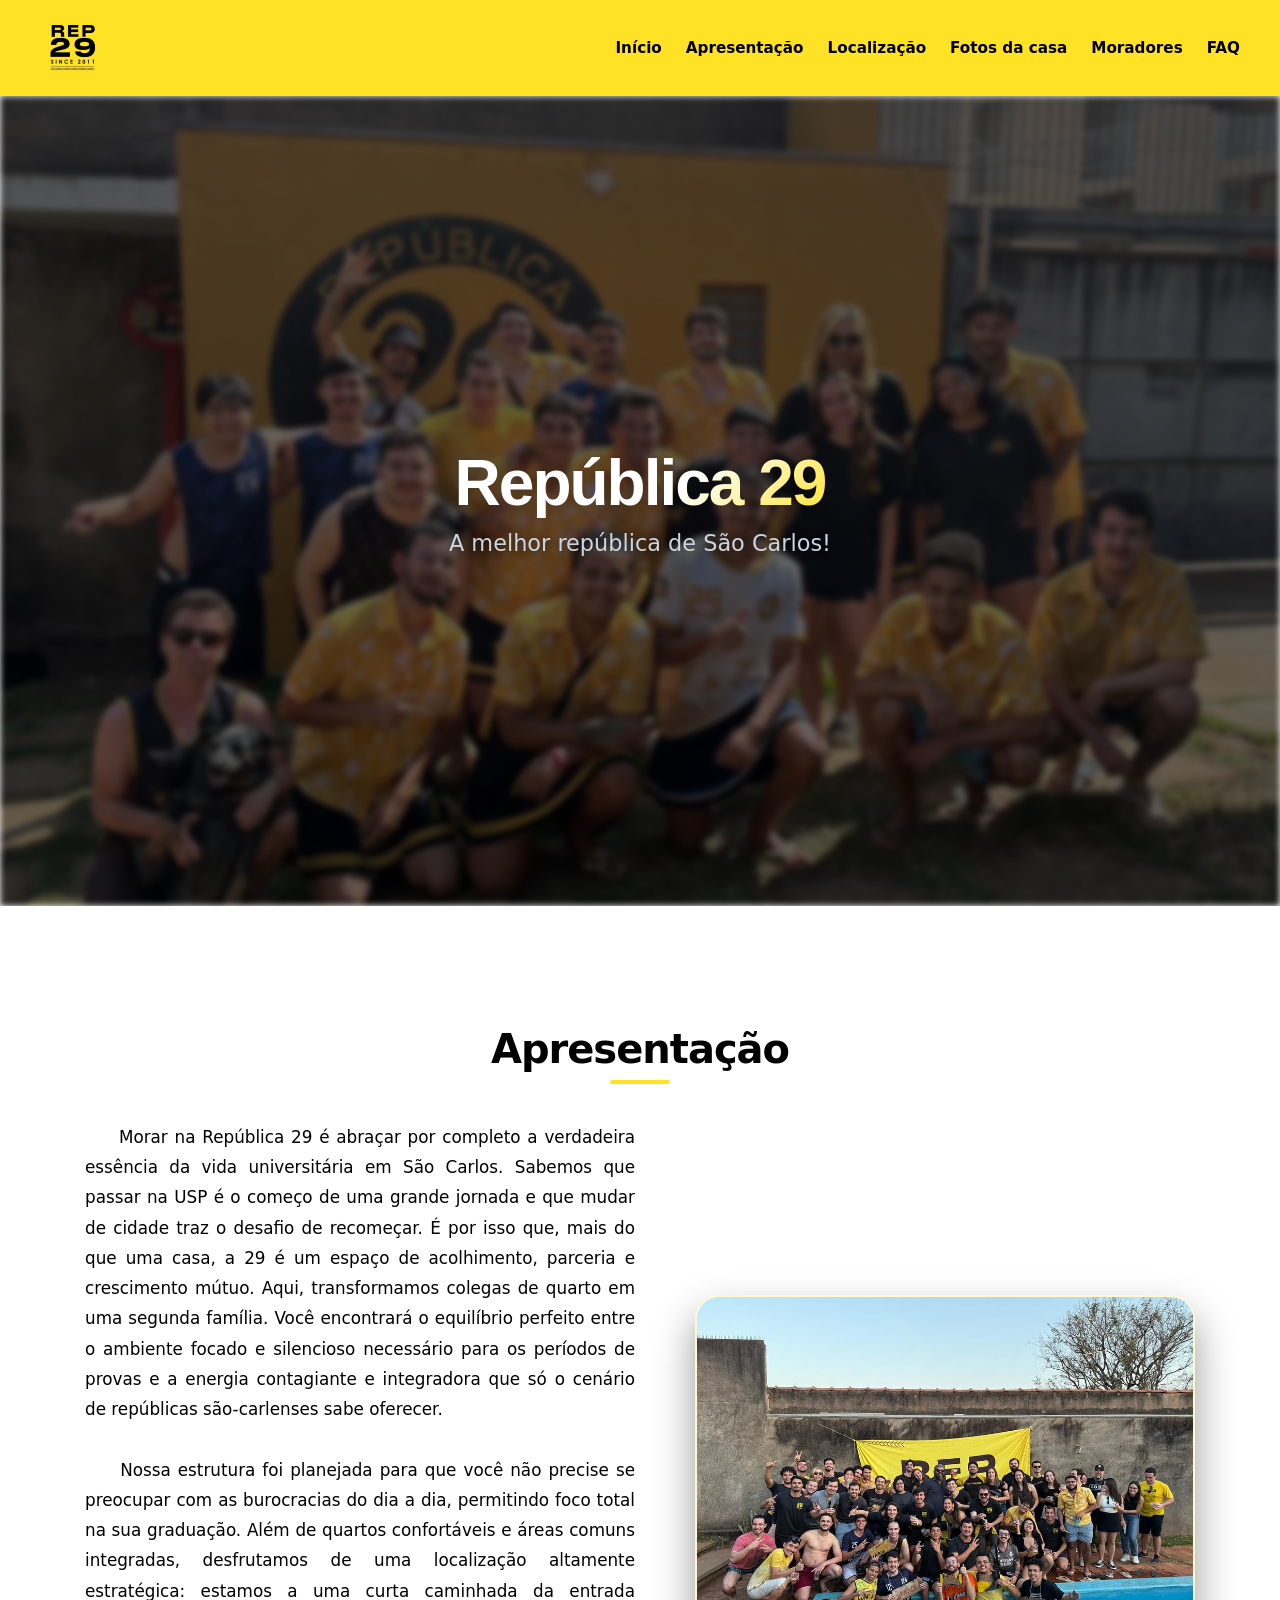
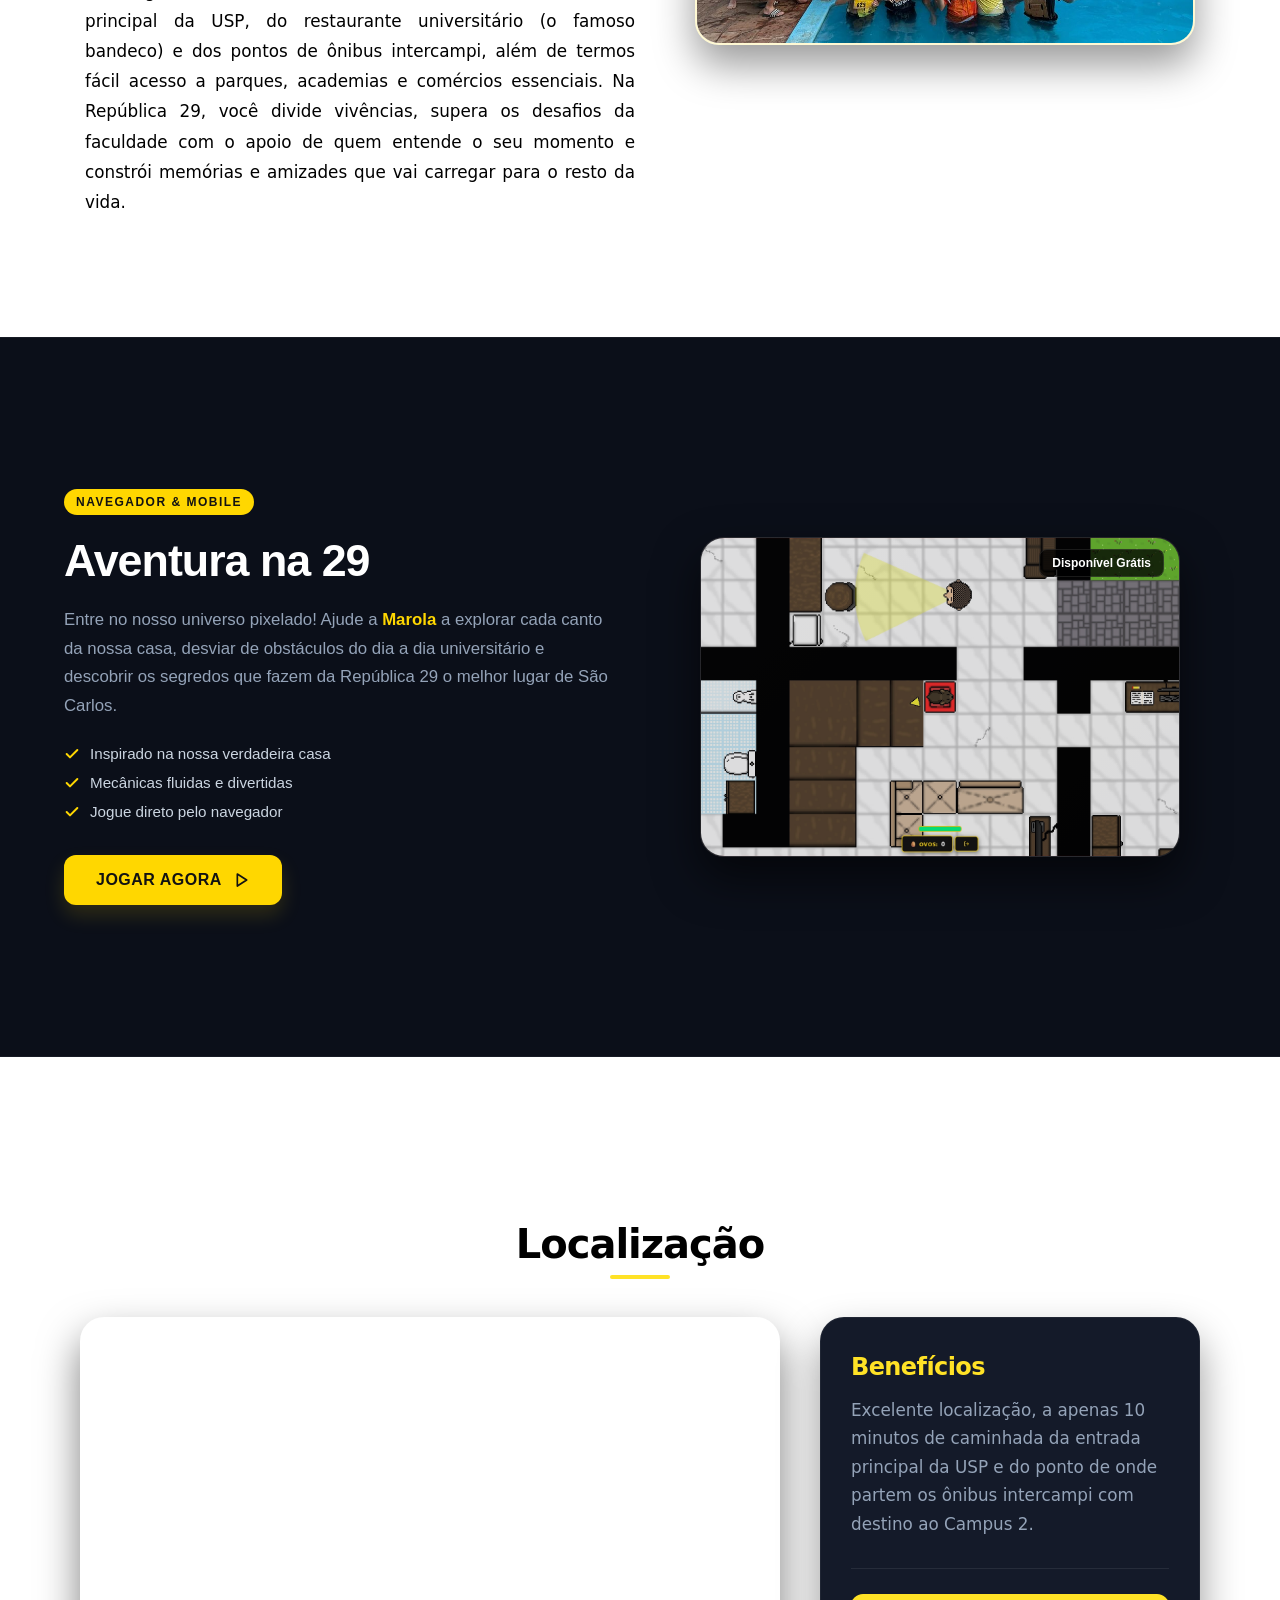
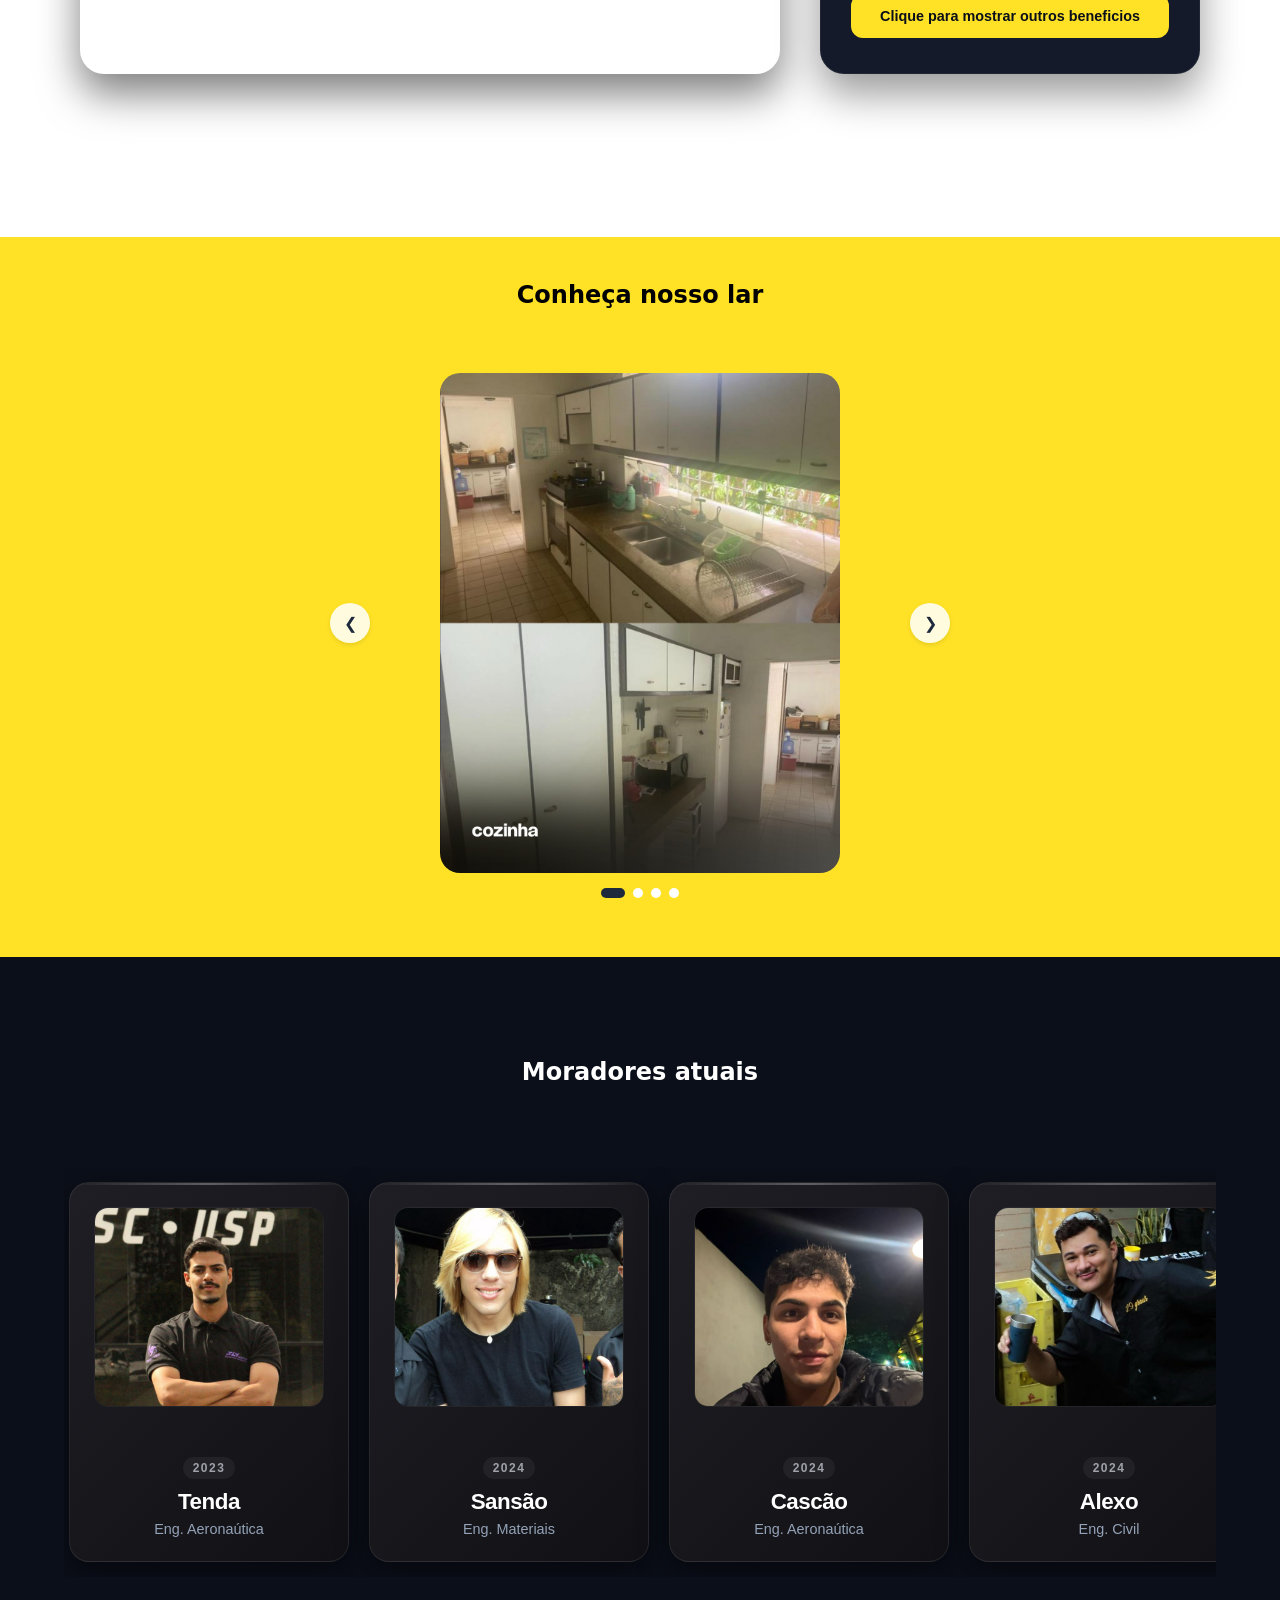
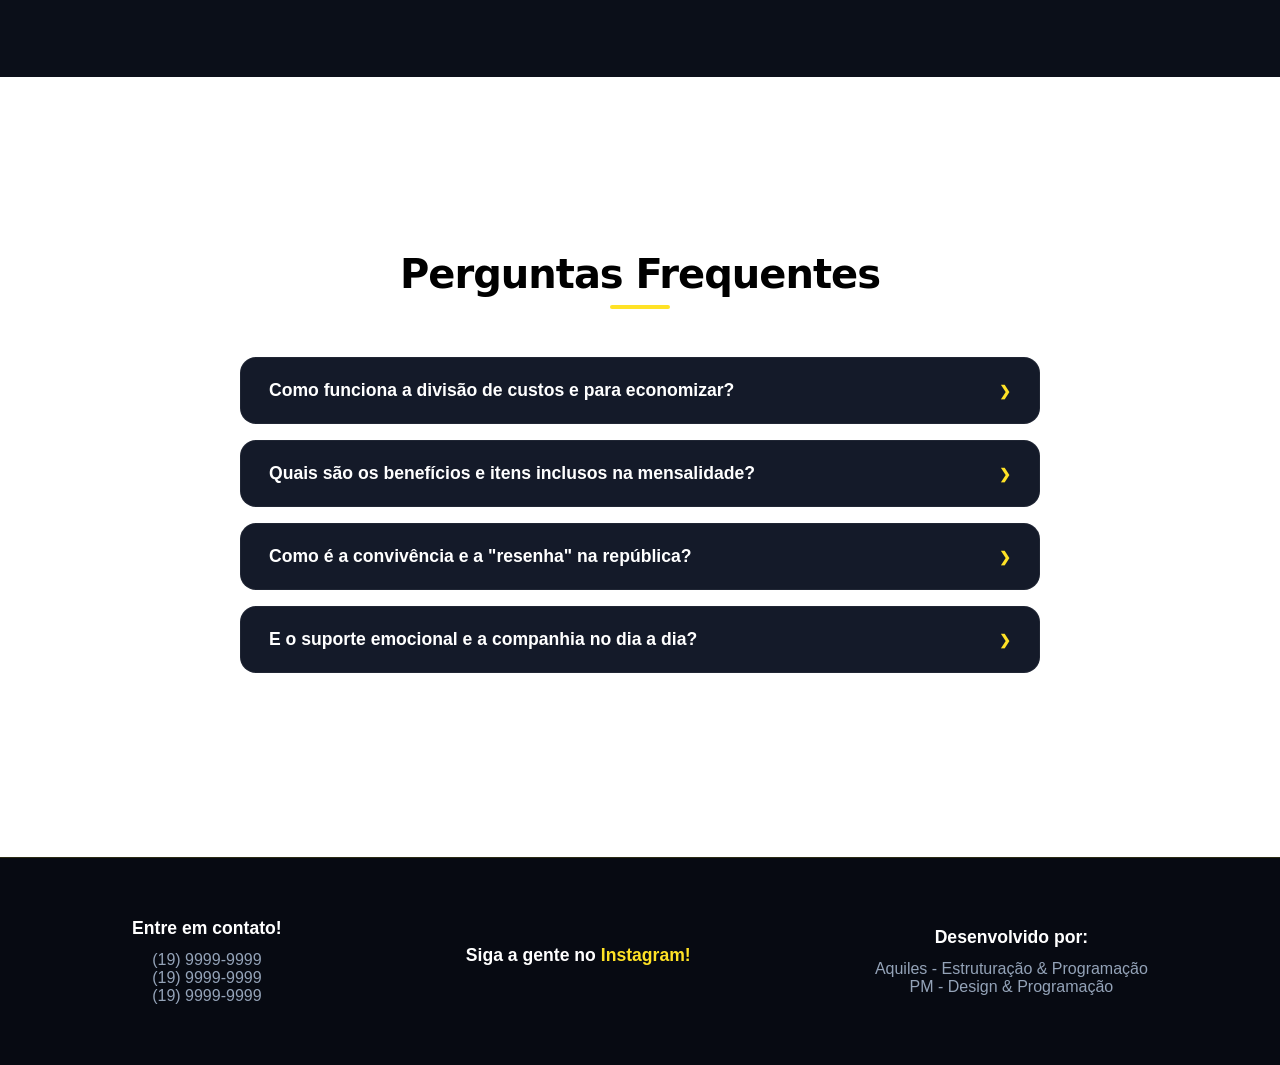
<file: index.html>
<!doctype html>
<html>
  <head>
    <meta charset="UTF-8" />
    <meta name="viewport" content="width=device-width, initial-scale=1.0" />
    <meta http-equiv="X-UA-Compatible" content="IE=edge" />

    <title>República 29 | A Melhor República Universitária de São Carlos (USP)</title>

    <meta name="description" content="Conheça a República 29 em São Carlos. Localizada a 10 min da USP, com estrutura completa, excelente convivência, economia nos custos e ambiente ideal para os estudos." />
    <meta name="keywords" content="República 29, República São Carlos, Moradia USP São Carlos, República Universitária, Acomodação Estudantil USP, República Masculina São Carlos" />
    <meta name="author" content="Aquiles & PM" />
    <meta name="robots" content="index, follow" />

    <link rel="canonical" href="https://hassanpls.github.io/Rep29/" />

    <meta property="og:type" content="website" />
    <meta property="og:url" content="https://hassanpls.github.io/Rep29/" />
    <meta property="og:title" content="República 29 | A Melhor República de São Carlos" />
    <meta property="og:description" content="Acolhimento, parceria e o equilíbrio perfeito entre estudos e vivência universitária ao lado da USP São Carlos." />
    <meta property="og:image" content="https://hassanpls.github.io/Rep29/src/img/replogo.png" />
    <meta property="og:image:width" content="260" />
    <meta property="og:image:height" content="260" />
    <meta property="og:locale" content="pt_BR" />

    <meta name="twitter:card" content="summary_large_image" />
    <meta name="twitter:url" content="https://hassanpls.github.io/Rep29/" />
    <meta name="twitter:title" content="República 29 | A Melhor República de São Carlos" />
    <meta name="twitter:description" content="Sua nova casa em São Carlos a poucos minutos da USP. Conheça a República 29!" />
    <meta name="twitter:image" content="https://hassanpls.github.io/Rep29/src/img/replogo.png" />

    <link rel="icon" type="image/png" sizes="32x32" href="./src/img/replogo.png" />
    <link rel="icon" type="image/png" sizes="16x16" href="./src/img/replogo.png" />
    <link rel="apple-touch-icon" href="./src/img/replogo.png" />
    <meta name="theme-color" content="#18132b" />

    <link rel="preconnect" href="https://fonts.googleapis.com" />
    <link rel="preconnect" href="https://fonts.gstatic.com" crossorigin />

    <link rel="stylesheet" href="./src/css/header.css" />
    <link rel="stylesheet" href="./src/css/inicio.css" />
    <link rel="stylesheet" href="./src/css/apresentacao.css" />
    <link rel="stylesheet" href="./src/css/localizacao.css" />
    <link rel="stylesheet" href="./src/css/lar.css" />
    <link rel="stylesheet" href="./src/css/moradores.css" />
    <link rel="stylesheet" href="./src/css/FAQ.css" />
    <link rel="stylesheet" href="./src/css/footer.css" />
    <link rel="stylesheet" href="./src/css/projeto.css" />
    <link rel="stylesheet" href="./src/css/game.css" />

    <script type="application/ld+json">
    {
      "@context": "https://schema.org",
      "@type": "Residence",
      "name": "República 29",
      "description": "República universitária em São Carlos, próxima à USP, com infraestrutura completa para estudantes.",
      "url": "https://hassanpls.github.io/Rep29/",
      "logo": "https://hassanpls.github.io/Rep29/src/img/replogo.png",
      "image": "https://hassanpls.github.io/Rep29/src/img/banner.jpg",
      "address": {
        "@type": "PostalAddress",
        "addressLocality": "São Carlos",
        "addressRegion": "SP",
        "addressCountry": "BR"
      },
      "sameAs": [
        "https://www.instagram.com/republica29/"
      ]
    }
    </script>
  </head>
  <body>
    <header id="header_banner">
      <img src="./src/img/replogo.png" alt="logo" />

      <button class="menu-toggle" id="menu_toggle" aria-label="Abrir menu">
        <span></span>
        <span></span>
        <span></span>
      </button>

      <div class="links" id="nav_links">
        <a class="link" href="#inicio">Início</a>
        <a class="link" href="#apresentacao">Apresentação</a>
        <a class="link" href="#localizacao">Localização</a>
        <a class="link" href="#lar">Fotos da casa</a>
        <a class="link" href="#moradores">Moradores</a>
        <a class="link" href="#faq">FAQ</a>
      </div>
    </header>
    <main>
      <section id="inicio">
        <img src="./src/img/banner.jpg" alt="banner" />
        <div class="text">
          <h1>República 29</h1>
          <p>A melhor república de São Carlos!</p>
        </div>
      </section>
      <section id="apresentacao">
        <h2>Apresentação</h2>
        <div class="info">
          <p>
            &nbsp;&nbsp;&nbsp;&nbsp;&nbsp;Morar na República 29 é abraçar por
            completo a verdadeira essência da vida universitária em São Carlos.
            Sabemos que passar na USP é o começo de uma grande jornada e que
            mudar de cidade traz o desafio de recomeçar. É por isso que, mais do
            que uma casa, a 29 é um espaço de acolhimento, parceria e
            crescimento mútuo. Aqui, transformamos colegas de quarto em uma
            segunda família. Você encontrará o equilíbrio perfeito entre o
            ambiente focado e silencioso necessário para os períodos de provas e
            a energia contagiante e integradora que só o cenário de repúblicas
            são-carlenses sabe oferecer. <br /><br />

            &nbsp;&nbsp;&nbsp;&nbsp;&nbsp;Nossa estrutura foi planejada para que
            você não precise se preocupar com as burocracias do dia a dia,
            permitindo foco total na sua graduação. Além de quartos confortáveis
            e áreas comuns integradas, desfrutamos de uma localização altamente
            estratégica: estamos a uma curta caminhada da entrada principal da
            USP, do restaurante universitário (o famoso bandeco) e dos pontos de
            ônibus intercampi, além de termos fácil acesso a parques, academias
            e comércios essenciais. Na República 29, você divide vivências,
            supera os desafios da faculdade com o apoio de quem entende o seu
            momento e constrói memórias e amizades que vai carregar para o resto
            da vida.
          </p>
          <img src="./src/img/apresentacao.jpg" alt="República 29" />
        </div>
      </section>
      <section id="projeto-jogo">
        <div class="jogo-container">
          <div class="jogo-info">
            <span class="jogo-badge">Navegador & Mobile</span>
            <h2 class="jogo-titulo">Aventura na 29</h2>
            <p class="jogo-descricao">
              Entre no nosso universo pixelado! Ajude a
              <strong>Marola</strong> a explorar cada canto da nossa casa,
              desviar de obstáculos do dia a dia universitário e descobrir os
              segredos que fazem da República 29 o melhor lugar de São Carlos.
            </p>

            <ul class="jogo-features">
              <li>
                <svg
                  viewBox="0 0 24 24"
                  fill="none"
                  stroke="currentColor"
                  stroke-width="3"
                  stroke-linecap="round"
                  stroke-linejoin="round"
                >
                  <polyline points="20 6 9 17 4 12"></polyline>
                </svg>
                Inspirado na nossa verdadeira casa
              </li>
              <li>
                <svg
                  viewBox="0 0 24 24"
                  fill="none"
                  stroke="currentColor"
                  stroke-width="3"
                  stroke-linecap="round"
                  stroke-linejoin="round"
                >
                  <polyline points="20 6 9 17 4 12"></polyline>
                </svg>
                Mecânicas fluidas e divertidas
              </li>
              <li>
                <svg
                  viewBox="0 0 24 24"
                  fill="none"
                  stroke="currentColor"
                  stroke-width="3"
                  stroke-linecap="round"
                  stroke-linejoin="round"
                >
                  <polyline points="20 6 9 17 4 12"></polyline>
                </svg>
                Jogue direto pelo navegador
              </li>
            </ul>

            <a href="./game/index.html" class="btn-jogar">
              <span>Jogar Agora</span>
              <svg
                viewBox="0 0 24 24"
                fill="none"
                stroke="currentColor"
                stroke-width="2.5"
                stroke-linecap="round"
                stroke-linejoin="round"
              >
                <polygon points="5 3 19 12 5 21 5 3"></polygon>
              </svg>
            </a>
          </div>

          <div class="jogo-preview">
            <div class="preview-card">
              <img
                src="./src/img/game-preview.png"
                alt="Aventura na 29 Preview"
                class="preview-media"
              />
              <div class="preview-overlay">
                <span class="preview-tag">Disponível Grátis</span>
              </div>
            </div>
          </div>
        </div>
      </section>
      <section id="localizacao">
        <h2>Localização</h2>
        <div class="info">
          <div class="map">
            <iframe
              src="https://www.google.com/maps/embed?pb=!1m26!1m12!1m3!1d3699.3417152044435!2d-47.89917697301227!3d-21.99821406522072!2m3!1f0!2f0!3f0!3m2!1i1024!2i768!4f13.1!4m11!3e2!4m5!1s0x94b871b76155d097%3A0x646684dcf2d8d881!2sRep%C3%BAblica%2029%2C%20R.%20Dr.%20Donato%20dos%20Santos%2C%2040%20-%20Jardim%20Nova%20Santa%20Paula%2C%20S%C3%A3o%20Carlos%20-%20SP%2C%2013564-332!3m2!1d-21.9981734!2d-47.8989449!4m3!3m2!1d-22.0025569!2d-47.898723399999994!5e0!3m2!1spt-BR!2sbr!4v1781050440284!5m2!1spt-BR!2sbr"
              width="600"
              height="400"
              style="border: 0"
              allowfullscreen=""
              loading="lazy"
              referrerpolicy="no-referrer-when-downgrade"
            ></iframe>
          </div>

          <div class="modern-card">
            <h3 class="card-title">Benefícios</h3>
            <p class="card-description">
              10 min a pé da entrada principal da USP e onde sai os ônibus para
              o Campus 2.
            </p>

            <div class="card-footer">
              <button class="card-button">
                Clique para mostrar outros beneficios
              </button>
            </div>
          </div>
        </div>
      </section>
      <section id="lar">
        <h2>Conheça nosso lar</h2>

        <div class="carousel-container">
          <div id="carousel-track" class="carousel-track">
            <div class="carousel-slide">
              <img src="./src/img/cozinha.jpg" alt="" />
            </div>

            <div class="carousel-slide">
              <img src="./src/img/quarto1.jpg" alt="" />
            </div>

            <div class="carousel-slide">
              <img src="./src/img/quarto2.jpg" alt="" />
            </div>

            <div class="carousel-slide">
              <img src="./src/img/sala.jpg" alt="" />
            </div>
          </div>

          <button id="prev-btn" class="carousel-btn prev">&#10094;</button>
          <button id="next-btn" class="carousel-btn next">&#10095;</button>

          <div id="carousel-indicators" class="carousel-indicators"></div>
        </div>
      </section>
      <section id="moradores">
        <h2>Moradores atuais</h2>
        <div id="members"></div>
      </section>
      <section id="faq">
        <h2>Perguntas Frequentes</h2>
        <div id="vantagens">
          <details class="faq-item">
            <summary class="faq-trigger">
              Como funciona a divisão de custos e para economizar?
            </summary>
            <div class="faq-content">
              <ul class="lista" id="Economizar">
                <li>
                  Custa menos da metade do valor de um aluguel de apartamento
                  individual em São Carlos.
                </li>
                <li>Mensalidade variável de 600 reais.</li>
                <li>
                  Contas essenciais de água, luz, internet e esgoto já estão
                  totalmente inclusas no valor.
                </li>
              </ul>
            </div>
          </details>

          <details class="faq-item">
            <summary class="faq-trigger">
              Quais são os benefícios e itens inclusos na mensalidade?
            </summary>
            <div class="faq-content">
              <ul class="lista" id="Beneficios-inclusos">
                <li>
                  Alimentação básica coletiva: Arroz, café, pipoca, temperos e
                  óleo.
                </li>
                <li>
                  Uso livre de toalhas de banho e itens básicos de higiene.
                </li>
                <li>
                  Acesso a eletrodomésticos modernos: Cafeteira automática,
                  airfryer, microondas, etc.
                </li>
              </ul>
            </div>
          </details>

          <details class="faq-item">
            <summary class="faq-trigger">
              Como é a convivência e a "resenha" na república?
            </summary>
            <div class="faq-content">
              <ul class="lista" id="Resenha">
                <li>
                  Toda semana nos reunimos para confraternizar com outras
                  repúblicas parceiras (as famosas "integras").
                </li>
                <li>
                  Festas temáticas tradicionais que nós mesmos organizamos, como
                  o São João da Rep, Halloween, entre outras.
                </li>
                <li>
                  Rotina integrada: jogar uma altinha na pracinha da frente, ir
                  tomar açaí ou "bandecar" juntos na USP.
                </li>
              </ul>
            </div>
          </details>

          <details class="faq-item">
            <summary class="faq-trigger">
              E o suporte emocional e a companhia no dia a dia?
            </summary>
            <div class="faq-content">
              <ul class="lista" id="Companhia">
                <li>
                  Reduz drasticamente o peso e o estresse da graduação, pois
                  sempre haverá amigos te apoiando.
                </li>
                <li>
                  Ajuda a superar a saudade de casa e a distância da família.
                </li>
                <li>
                  Ambiente acolhedor e seguro: permitimos você ser quem você é,
                  sem julgamentos.
                </li>
              </ul>
            </div>
          </details>
        </div>
      </section>
    </main>

    <footer>
      <div>
        <b>Entre em contato!</b> <br />

        (19) 9999-9999 <br />
        (19) 9999-9999 <br />
        (19) 9999-9999
      </div>
      <div>
        <b
          >Siga a gente no
          <a href="https://www.instagram.com/republica29/" target="_blank"
            >Instagram!</a
          ></b
        >
      </div>
      <div>
        <b>Desenvolvido por:</b> <br />

        Aquiles - Estruturação & Programação <br />
        PM - Design & Programação <br />
      </div>
    </footer>
    <script src="./src/js/localBenefits.js"></script>
    <script src="./src/js/carroselLar.js"></script>
    <script src="./src/js/cardMembers.js"></script>
    <script src="./src/js/navBar.js"></script>
  </body>
</html>
</file>
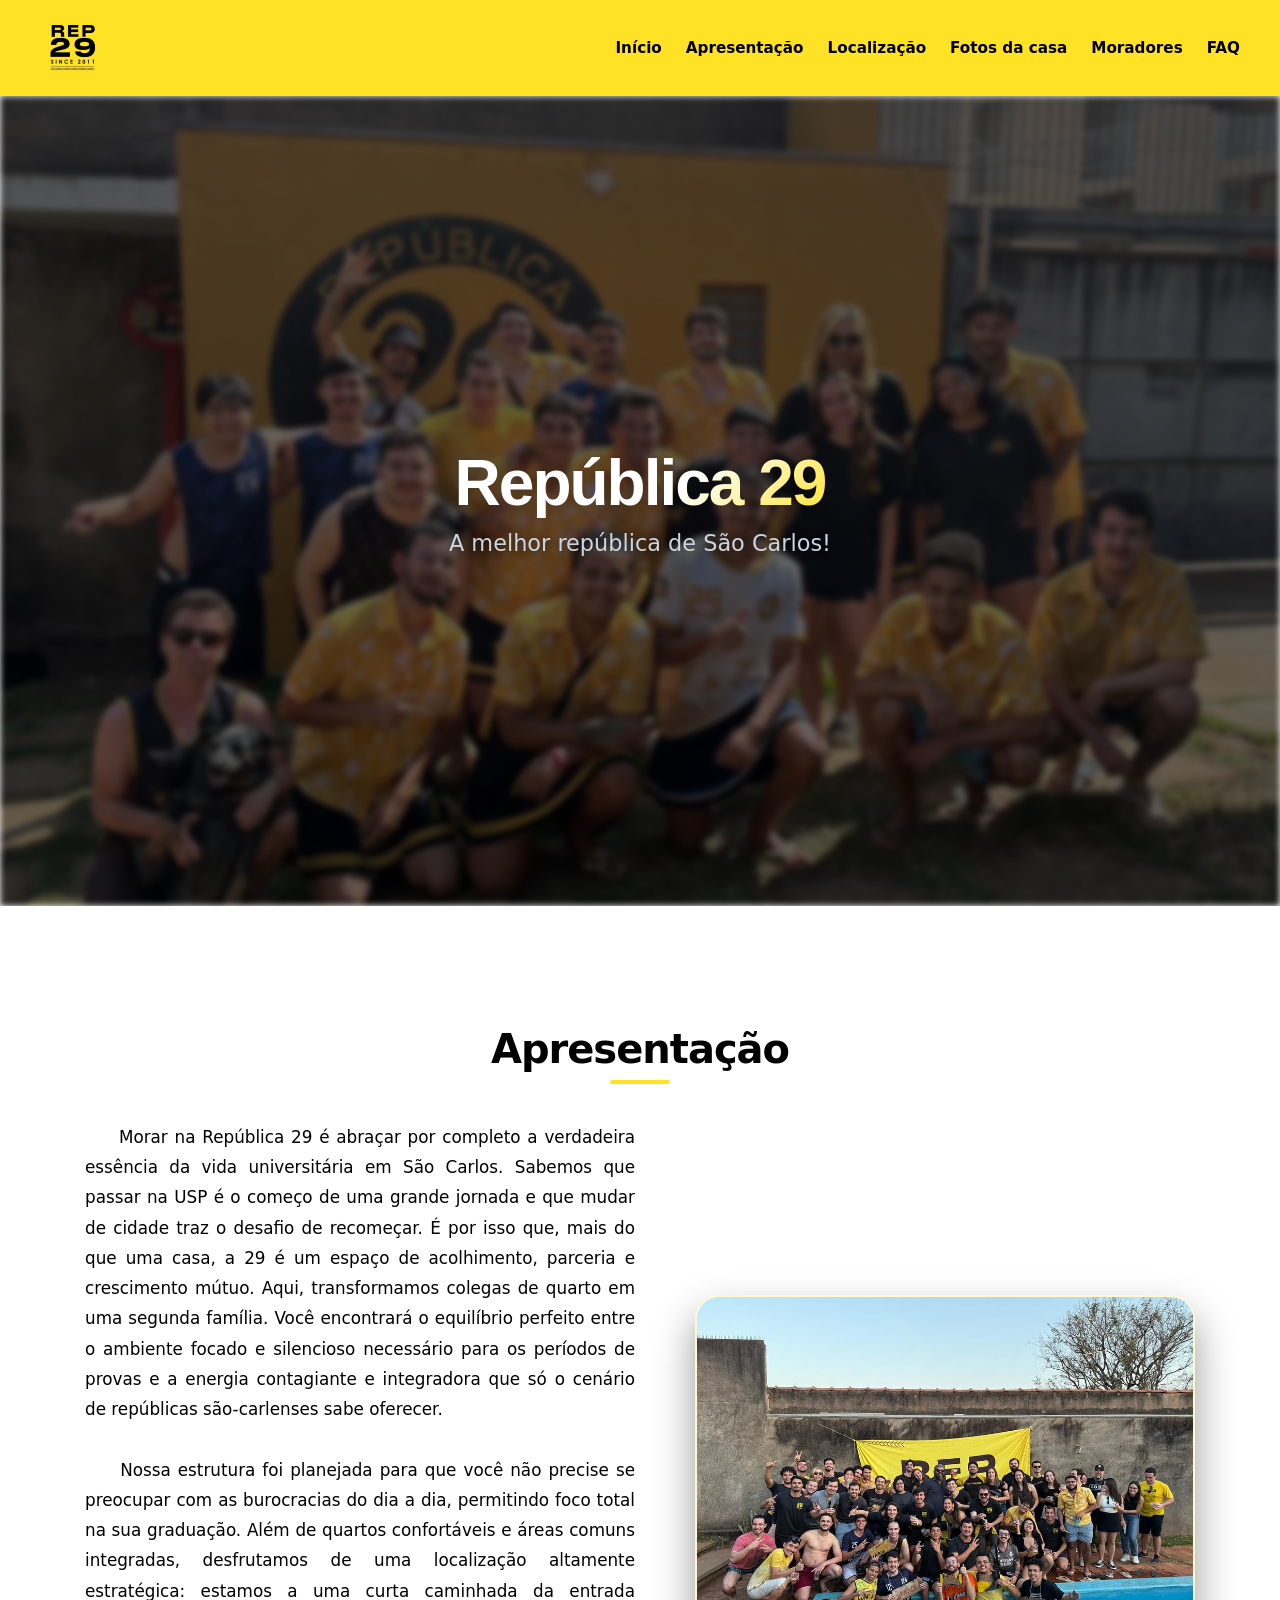
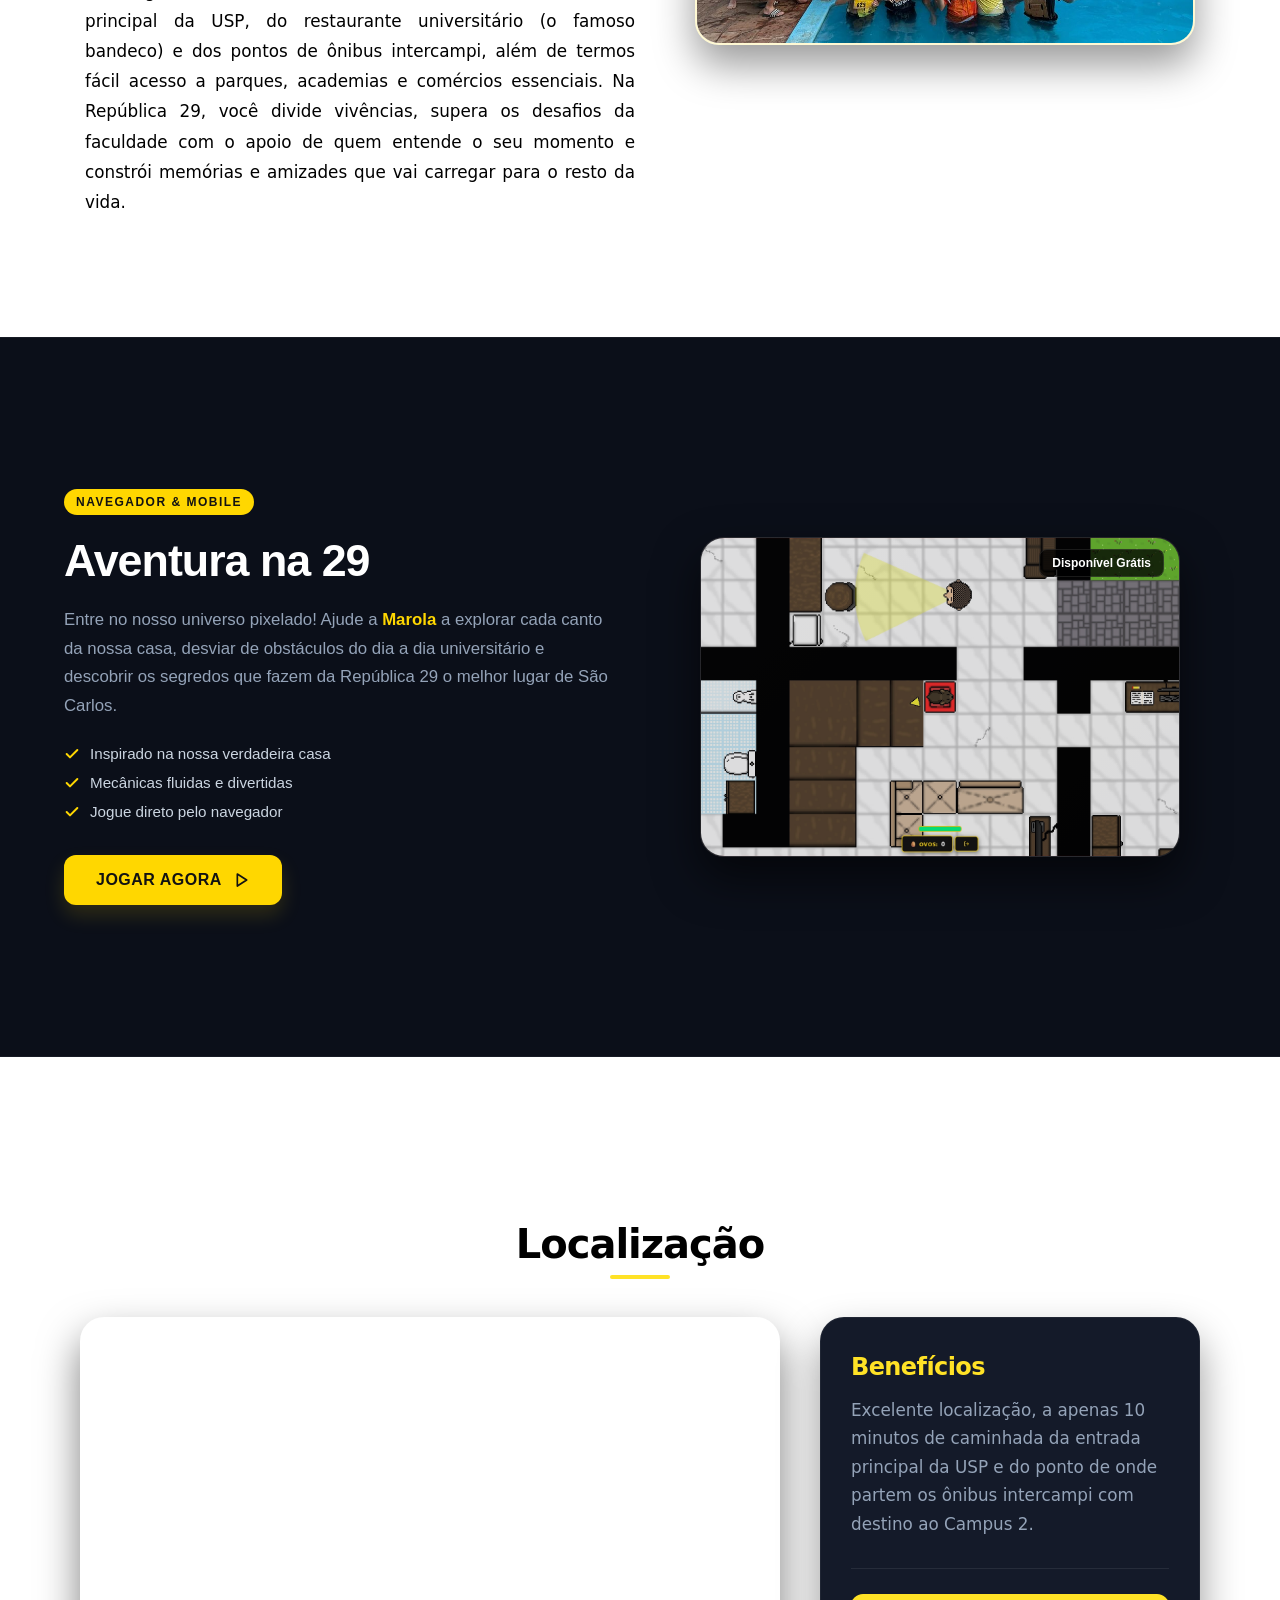
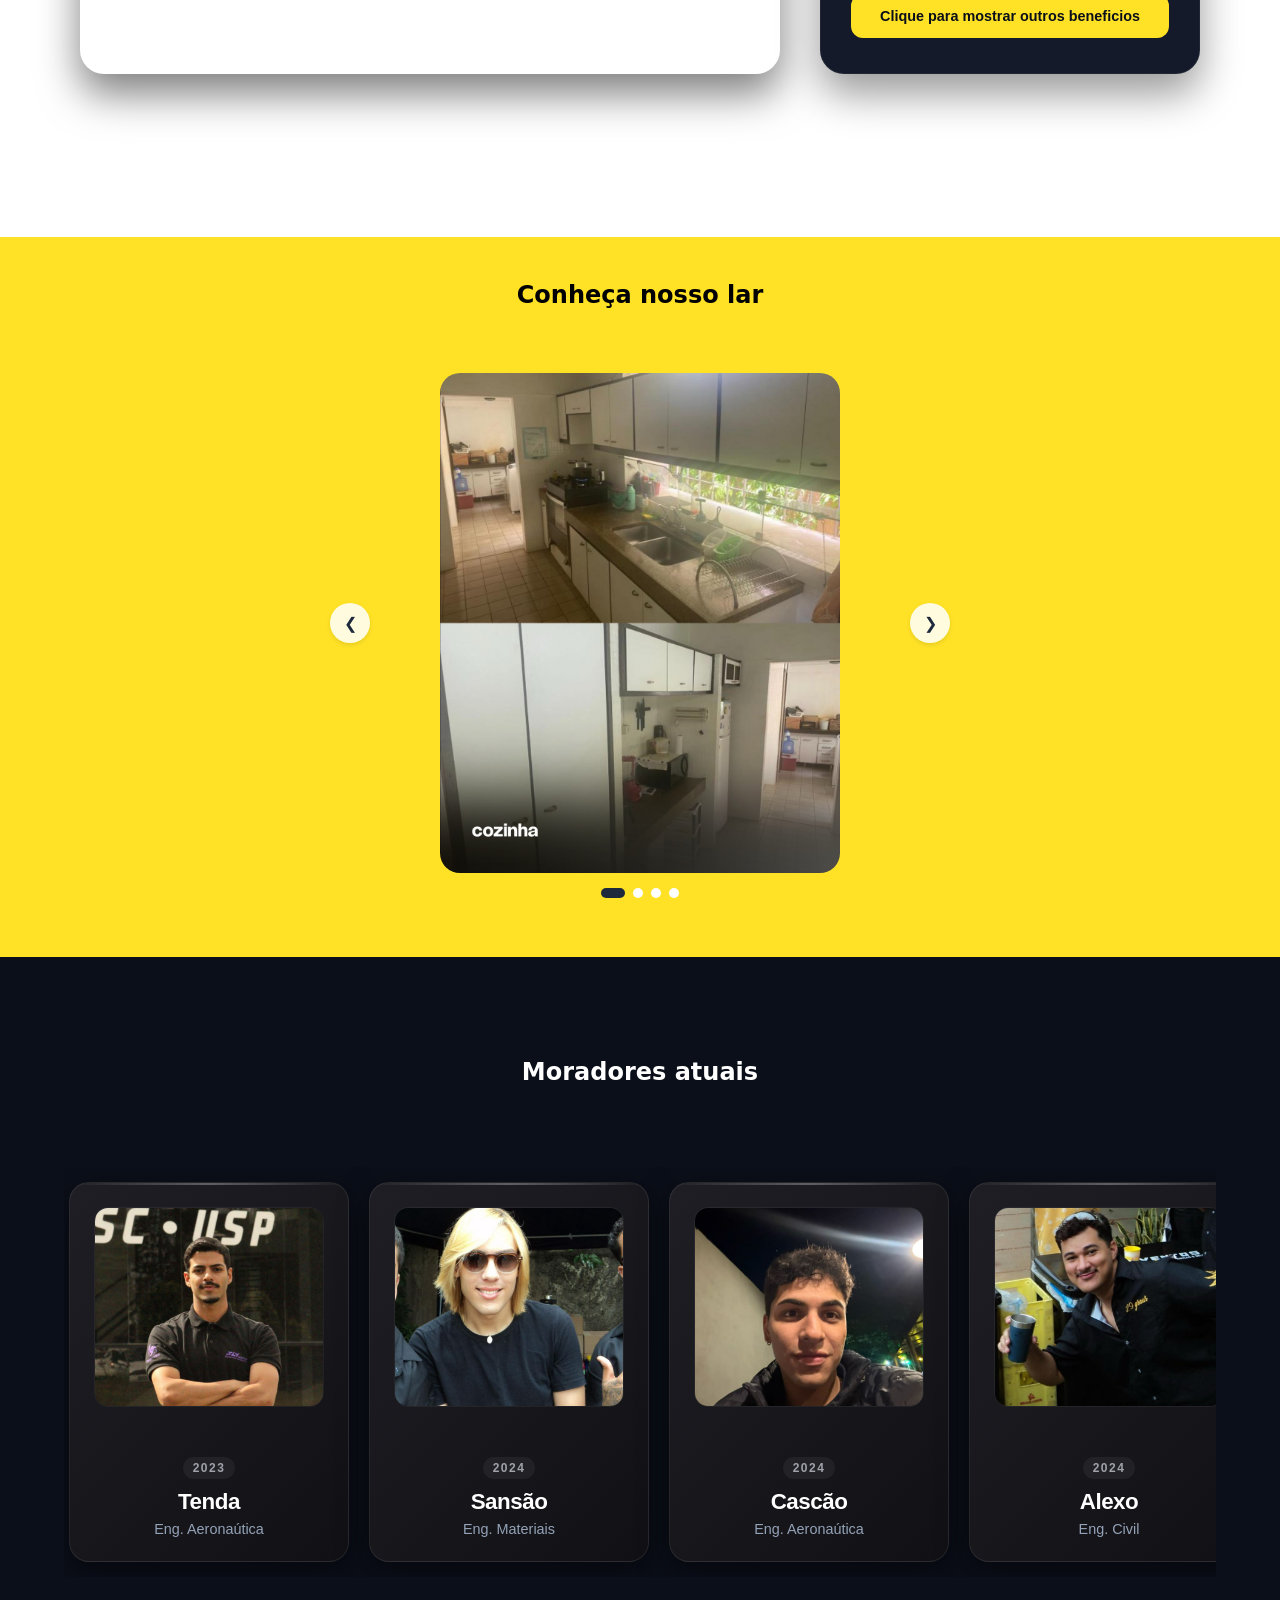
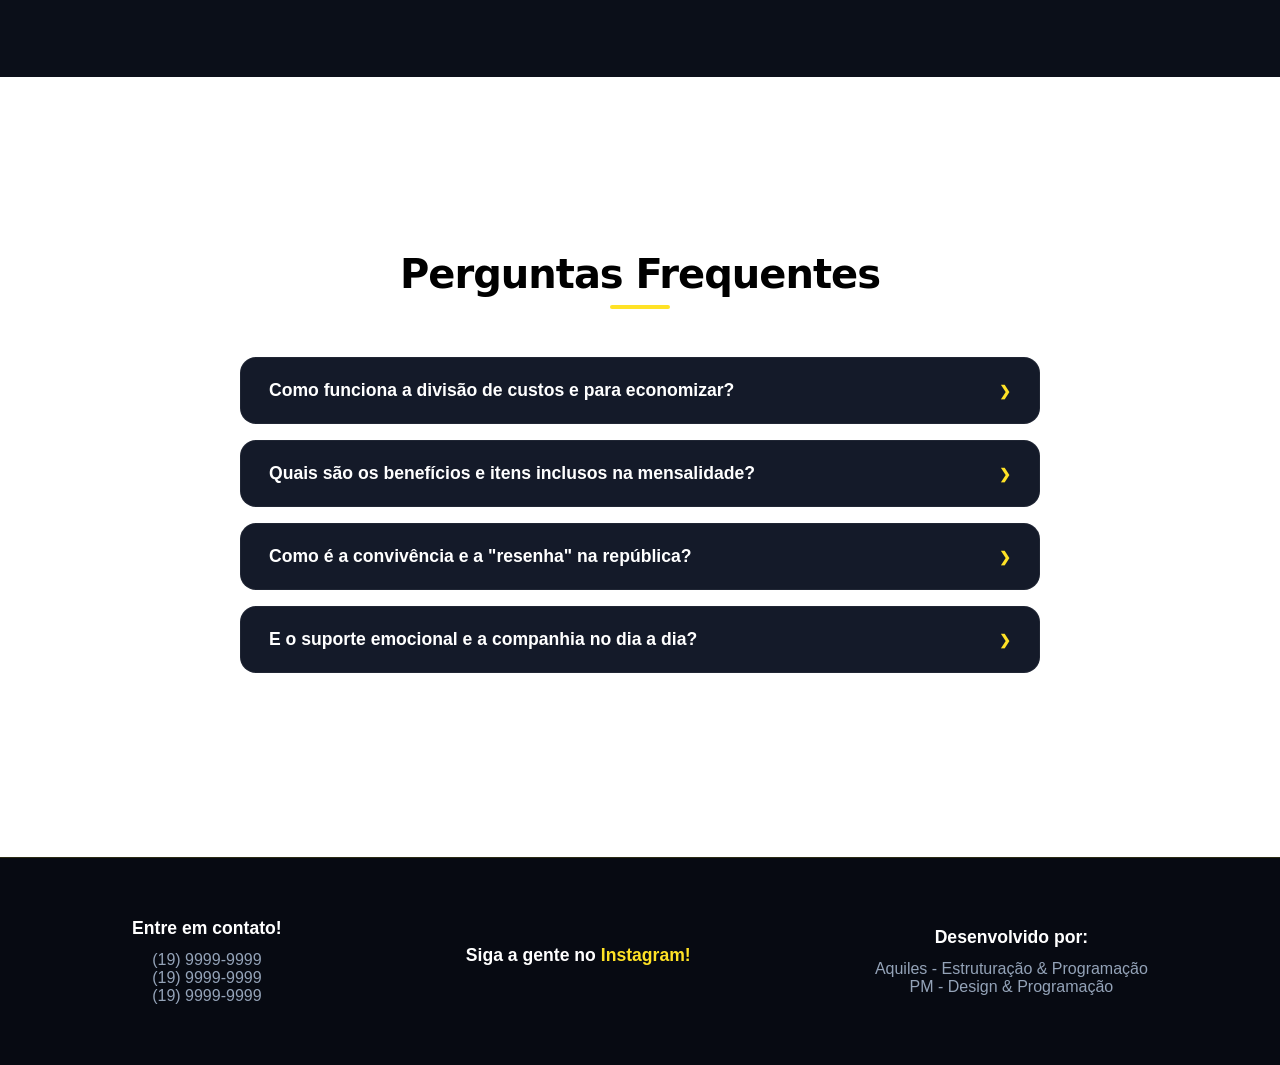
<file: main.html>
<!doctype html>
<html>
  <head>
    <title>República 29</title>
    <link rel="stylesheet" href="./src/css/header.css" />
    <link rel="stylesheet" href="./src/css/inicio.css" />
    <link rel="stylesheet" href="./src/css/apresentacao.css" />
    <link rel="stylesheet" href="./src/css/localizacao.css" />
    <link rel="stylesheet" href="./src/css/lar.css" />
    <link rel="stylesheet" href="./src/css/moradores.css" />
    <link rel="stylesheet" href="./src/css/FAQ.css" />
    <link rel="stylesheet" href="./src/css/footer.css" />
    <link rel="stylesheet" href="./src/css/projeto.css" />
    <link rel="stylesheet" href="./src/css/game.css" />
  </head>
  <body>
    <header id="header_banner">
      <img src="./src/img/replogo.png" alt="logo" />

      <button class="menu-toggle" id="menu_toggle" aria-label="Abrir menu">
        <span></span>
        <span></span>
        <span></span>
      </button>

      <div class="links" id="nav_links">
        <a class="link" href="#inicio">Início</a>
        <a class="link" href="#apresentacao">Apresentação</a>
        <a class="link" href="#localizacao">Localização</a>
        <a class="link" href="#lar">Fotos da casa</a>
        <a class="link" href="#moradores">Moradores</a>
        <a class="link" href="#faq">FAQ</a>
      </div>
    </header>
    <main>
      <section id="inicio">
        <img src="./src/img/banner.jpg" alt="banner" />
        <div class="text">
          <h1>República 29</h1>
          <p>A melhor república de São Carlos!</p>
        </div>
      </section>
      <section id="apresentacao">
        <h2>Apresentação</h2>
        <div class="info">
          <p>
            &nbsp;&nbsp;&nbsp;&nbsp;&nbsp;Morar na República 29 é abraçar por
            completo a verdadeira essência da vida universitária em São Carlos.
            Sabemos que passar na USP é o começo de uma grande jornada e que
            mudar de cidade traz o desafio de recomeçar. É por isso que, mais do
            que uma casa, a 29 é um espaço de acolhimento, parceria e
            crescimento mútuo. Aqui, transformamos colegas de quarto em uma
            segunda família. Você encontrará o equilíbrio perfeito entre o
            ambiente focado e silencioso necessário para os períodos de provas e
            a energia contagiante e integradora que só o cenário de repúblicas
            são-carlenses sabe oferecer. <br /><br />

            &nbsp;&nbsp;&nbsp;&nbsp;&nbsp;Nossa estrutura foi planejada para que
            você não precise se preocupar com as burocracias do dia a dia,
            permitindo foco total na sua graduação. Além de quartos confortáveis
            e áreas comuns integradas, desfrutamos de uma localização altamente
            estratégica: estamos a uma curta caminhada da entrada principal da
            USP, do restaurante universitário (o famoso bandeco) e dos pontos de
            ônibus intercampi, além de termos fácil acesso a parques, academias
            e comércios essenciais. Na República 29, você divide vivências,
            supera os desafios da faculdade com o apoio de quem entende o seu
            momento e constrói memórias e amizades que vai carregar para o resto
            da vida.
          </p>
          <img src="./src/img/apresentacao.jpg" alt="República 29" />
        </div>
      </section>
      <section id="projeto-jogo">
        <div class="jogo-container">
          <div class="jogo-info">
            <span class="jogo-badge">Navegador & Mobile</span>
            <h2 class="jogo-titulo">Aventura na 29</h2>
            <p class="jogo-descricao">
              Entre no nosso universo pixelado! Ajude a
              <strong>Marola</strong> a explorar cada canto da nossa casa,
              desviar de obstáculos do dia a dia universitário e descobrir os
              segredos que fazem da República 29 o melhor lugar de São Carlos.
            </p>

            <ul class="jogo-features">
              <li>
                <svg
                  viewBox="0 0 24 24"
                  fill="none"
                  stroke="currentColor"
                  stroke-width="3"
                  stroke-linecap="round"
                  stroke-linejoin="round"
                >
                  <polyline points="20 6 9 17 4 12"></polyline>
                </svg>
                Inspirado na nossa verdadeira casa
              </li>
              <li>
                <svg
                  viewBox="0 0 24 24"
                  fill="none"
                  stroke="currentColor"
                  stroke-width="3"
                  stroke-linecap="round"
                  stroke-linejoin="round"
                >
                  <polyline points="20 6 9 17 4 12"></polyline>
                </svg>
                Mecânicas fluidas e divertidas
              </li>
              <li>
                <svg
                  viewBox="0 0 24 24"
                  fill="none"
                  stroke="currentColor"
                  stroke-width="3"
                  stroke-linecap="round"
                  stroke-linejoin="round"
                >
                  <polyline points="20 6 9 17 4 12"></polyline>
                </svg>
                Jogue direto pelo navegador
              </li>
            </ul>

            <a href="./game/index.html" class="btn-jogar">
              <span>Jogar Agora</span>
              <svg
                viewBox="0 0 24 24"
                fill="none"
                stroke="currentColor"
                stroke-width="2.5"
                stroke-linecap="round"
                stroke-linejoin="round"
              >
                <polygon points="5 3 19 12 5 21 5 3"></polygon>
              </svg>
            </a>
          </div>

          <div class="jogo-preview">
            <div class="preview-card">
              <img
                src="./src/img/game-preview.png"
                alt="Aventura na 29 Preview"
                class="preview-media"
              />
              <div class="preview-overlay">
                <span class="preview-tag">Disponível Grátis</span>
              </div>
            </div>
          </div>
        </div>
      </section>
      <section id="localizacao">
        <h2>Localização</h2>
        <div class="info">
          <div class="map">
            <iframe
              src="https://www.google.com/maps/embed?pb=!1m26!1m12!1m3!1d3699.3417152044435!2d-47.89917697301227!3d-21.99821406522072!2m3!1f0!2f0!3f0!3m2!1i1024!2i768!4f13.1!4m11!3e2!4m5!1s0x94b871b76155d097%3A0x646684dcf2d8d881!2sRep%C3%BAblica%2029%2C%20R.%20Dr.%20Donato%20dos%20Santos%2C%2040%20-%20Jardim%20Nova%20Santa%20Paula%2C%20S%C3%A3o%20Carlos%20-%20SP%2C%2013564-332!3m2!1d-21.9981734!2d-47.8989449!4m3!3m2!1d-22.0025569!2d-47.898723399999994!5e0!3m2!1spt-BR!2sbr!4v1781050440284!5m2!1spt-BR!2sbr"
              width="600"
              height="400"
              style="border: 0"
              allowfullscreen=""
              loading="lazy"
              referrerpolicy="no-referrer-when-downgrade"
            ></iframe>
          </div>

          <div class="modern-card">
            <h3 class="card-title">Benefícios</h3>
            <p class="card-description">
              10 min a pé da entrada principal da USP e onde sai os ônibus para
              o Campus 2.
            </p>

            <div class="card-footer">
              <button class="card-button">
                Clique para mostrar outros beneficios
              </button>
            </div>
          </div>
        </div>
      </section>
      <section id="lar">
        <h2>Conheça nosso lar</h2>

        <div class="carousel-container">
          <div id="carousel-track" class="carousel-track">
            <div class="carousel-slide">
              <img src="./src/img/cozinha.jpg" alt="" />
            </div>

            <div class="carousel-slide">
              <img src="./src/img/quarto1.jpg" alt="" />
            </div>

            <div class="carousel-slide">
              <img src="./src/img/quarto2.jpg" alt="" />
            </div>

            <div class="carousel-slide">
              <img src="./src/img/sala.jpg" alt="" />
            </div>
          </div>

          <button id="prev-btn" class="carousel-btn prev">&#10094;</button>
          <button id="next-btn" class="carousel-btn next">&#10095;</button>

          <div id="carousel-indicators" class="carousel-indicators"></div>
        </div>
      </section>
      <section id="moradores">
        <h2>Moradores atuais</h2>
        <div id="members"></div>
      </section>
      <section id="faq">
        <h2>Perguntas Frequentes</h2>
        <div id="vantagens">
          <details class="faq-item">
            <summary class="faq-trigger">
              Como funciona a divisão de custos e para economizar?
            </summary>
            <div class="faq-content">
              <ul class="lista" id="Economizar">
                <li>
                  Custa menos da metade do valor de um aluguel de apartamento
                  individual em São Carlos.
                </li>
                <li>Mensalidade variável de 600 reais.</li>
                <li>
                  Contas essenciais de água, luz, internet e esgoto já estão
                  totalmente inclusas no valor.
                </li>
              </ul>
            </div>
          </details>

          <details class="faq-item">
            <summary class="faq-trigger">
              Quais são os benefícios e itens inclusos na mensalidade?
            </summary>
            <div class="faq-content">
              <ul class="lista" id="Beneficios-inclusos">
                <li>
                  Alimentação básica coletiva: Arroz, café, pipoca, temperos e
                  óleo.
                </li>
                <li>
                  Uso livre de toalhas de banho e itens básicos de higiene.
                </li>
                <li>
                  Acesso a eletrodomésticos modernos: Cafeteira automática,
                  airfryer, microondas, etc.
                </li>
              </ul>
            </div>
          </details>

          <details class="faq-item">
            <summary class="faq-trigger">
              Como é a convivência e a "resenha" na república?
            </summary>
            <div class="faq-content">
              <ul class="lista" id="Resenha">
                <li>
                  Toda semana nos reunimos para confraternizar com outras
                  repúblicas parceiras (as famosas "integras").
                </li>
                <li>
                  Festas temáticas tradicionais que nós mesmos organizamos, como
                  o São João da Rep, Halloween, entre outras.
                </li>
                <li>
                  Rotina integrada: jogar uma altinha na pracinha da frente, ir
                  tomar açaí ou "bandecar" juntos na USP.
                </li>
              </ul>
            </div>
          </details>

          <details class="faq-item">
            <summary class="faq-trigger">
              E o suporte emocional e a companhia no dia a dia?
            </summary>
            <div class="faq-content">
              <ul class="lista" id="Companhia">
                <li>
                  Reduz drasticamente o peso e o estresse da graduação, pois
                  sempre haverá amigos te apoiando.
                </li>
                <li>
                  Ajuda a superar a saudade de casa e a distância da família.
                </li>
                <li>
                  Ambiente acolhedor e seguro: permitimos você ser quem você é,
                  sem julgamentos.
                </li>
              </ul>
            </div>
          </details>
        </div>
      </section>
    </main>

    <footer>
      <div>
        <b>Entre em contato!</b> <br />

        (19) 9999-9999 <br />
        (19) 9999-9999 <br />
        (19) 9999-9999
      </div>
      <div>
        <b
          >Siga a gente no
          <a href="https://www.instagram.com/republica29/" target="_blank"
            >Instagram!</a
          ></b
        >
      </div>
      <div>
        <b>Desenvolvido por:</b> <br />

        Aquiles - Estruturação & Programação <br />
        PM - Design & Programação <br />
      </div>
    </footer>
    <script src="./src/js/localBenefits.js"></script>
    <script src="./src/js/carroselLar.js"></script>
    <script src="./src/js/cardMembers.js"></script>
    <script src="./src/js/navBar.js"></script>
  </body>
</html>
</file>
<file: src/css/header.css>
header {
  position: sticky;
  top: 0;
  z-index: 100;
  width: 100%;
  padding: 15px 40px;
  display: flex;
  justify-content: space-between;
  align-items: center;
  background-color: #ffe226;
  backdrop-filter: blur(12px); 
  -webkit-backdrop-filter: blur(12px);
  border-bottom: 1px solid rgba(255, 226, 38, 0.15); 
  box-sizing: border-box;
}

header img {
  width: 65px;
  height: auto;
  transition: transform 0.3s ease;
}

header img:hover {
  transform: scale(1.05);
}

header .links {
  display: flex;
  align-items: center;
  gap: 24px;
  color: #000; 
}

header .links .link {
  text-decoration: none;
  color: #000;
  font-weight: 600;
  font-size: 0.95rem;
  transition:
    color 0.3s ease,
    transform 0.2s ease;
  position: relative;
  padding: 5px 0;
}

header .links .link::after {
  content: "";
  position: absolute;
  width: 0;
  height: 2px;
  bottom: 0;
  left: 0;
  background-color: #000;
  transition: width 0.3s ease;
}

header .links .link:hover {
  text-decoration: none;
  color: #111;
}

header .links .link:hover::after {
  width: 100%;
}

.menu-toggle {
  display: none;
  flex-direction: column;
  justify-content: space-between;
  width: 26px;
  height: 18px;
  background: transparent;
  border: none;
  cursor: pointer;
  padding: 0;
  z-index: 110;
}

.menu-toggle span {
  width: 100%;
  height: 2px;
  background-color: #000; 
  border-radius: 3px;
  transition: all 0.3s cubic-bezier(0.4, 0, 0.2, 1);
}

@media screen and (max-width: 768px) {
  header {
    position: fixed;
    top: 0;
    left: 0;
    width: 100%;
    padding: 15px 20px;
    z-index: 1000;
  }

  .menu-toggle {
    display: flex;
  }

  header .links {
    display: flex;
    flex-direction: column;
    position: absolute;
    top: 100%;
    right: 0;
    width: 100%;
    height: 100vh;
    background-color: #ffe226;
    backdrop-filter: blur(20px);
    padding: 50px 0;
    gap: 30px;
    align-items: center;
    border-bottom: 1px solid rgba(255, 226, 38, 0.2);
    transition: right 0.4s cubic-bezier(0.1, 0.9, 0.2, 1);

    transform: translateX(100%);
    visibility: hidden;
    transition: transform 0.4s cubic-bezier(0.1, 0.9, 0.2, 1), visibility 0.4s;
  }

  header .links .link {
    color: #000;
    font-size: 1.4rem;
    font-weight: 600;
    width: 100%;
    text-align: center;
  }

  header .links .link:hover {
    color: #111;
  }

  header .links.active {
    transform: translateX(0);
    visibility: visible;
  }

  .menu-toggle.active span:nth-child(1) {
    transform: translateY(8px) rotate(45deg);
  }
  .menu-toggle.active span:nth-child(2) {
    opacity: 0;
  }
  .menu-toggle.active span:nth-child(3) {
    transform: translateY(-8px) rotate(-45deg);
  }
}
</file>
<file: src/css/inicio.css>
section#inicio {
  position: relative;
  display: flex;
  justify-content: center;
  align-items: center;
  color: white;
  min-height: 90dvh; 
  overflow: hidden;
}

#inicio img {
  width: 100%;
  height: 90dvh;
  object-fit: cover;
  filter: brightness(0.4) blur(3px); 
  transition: transform 10s ease;
}

section#inicio:hover #inicio img {
  transform: scale(1.05);
}

#inicio .text {
  text-align: center;
  position: absolute;
  z-index: 10;
  padding: 0 20px;
}

#inicio h1 {
  font-family: "Inter", sans-serif;
  font-size: 4rem;
  font-weight: 900;
  margin: 0 0 10px 0;
  letter-spacing: -2px;
  background: linear-gradient(135deg, #ffffff 60%, #FFE226 100%);
  background-clip: text;
  -webkit-background-clip: text;
  -webkit-text-fill-color: transparent;
  text-shadow: none; 
}

#inicio p {
  font-size: 1.4rem;
  font-weight: 500;
  color: #cbd5e1;
  margin: 0;
  text-shadow: 0 2px 10px rgba(0,0,0,0.5);
}

@media (max-width: 768px) {
  #inicio h1 {
    font-size: 2.8rem;
  }
  #inicio p {
    font-size: 1.1rem;
  }
}
</file>
<file: src/css/apresentacao.css>
section#apresentacao {
  display: flex;
  align-items: center;
  justify-content: center;
  flex-direction: column;
  padding: 90px 20px;
  color: #000;
}

section#apresentacao h2 {
  margin-bottom: 50px;
  font-size: 2.5rem;
  font-weight: 800;
  letter-spacing: -1px;
  position: relative;
}

section#apresentacao h2::after {
  content: '';
  position: absolute;
  width: 60px;
  height: 4px;
  background-color: #FFE226;
  bottom: -12px;
  left: 50%;
  transform: translateX(-50%);
  border-radius: 2px;
}

section#apresentacao .info {
  width: 100%;
  max-width: 1200px;
  display: flex;
  align-items: center;
  justify-content: center;
  gap: 60px;
  flex-wrap: wrap;
}

section#apresentacao .info p {
  flex: 1;
  min-width: 320px;
  max-width: 550px;
  font-size: 1.05rem;
  line-height: 1.8;
  color: #000;
  text-align: justify;
  margin: 0;
}

section#apresentacao .info p br {
  margin-bottom: 10px;
}

section#apresentacao .info img {
  flex: 1;
  min-width: 320px;
  max-width: 500px;
  width: 100%;    
  height: 350px;
  object-fit: cover;
  border: 2px solid rgba(255, 226, 38, 0.2); 
  border-radius: 24px;
  box-shadow: 0 20px 40px rgba(0, 0, 0, 0.4);
  transition: transform 0.4s cubic-bezier(0.16, 1, 0.3, 1), border-color 0.4s ease, box-shadow 0.4s ease;
}

section#apresentacao .info img:hover {
  transform: scale(1.02) translateY(-6px);
  border-color: #FFE226;
  box-shadow: 0 30px 60px rgba(255, 226, 38, 0.1);
}
</file>
<file: src/css/localizacao.css>
section#localizacao {
  background-color: #fff; 
  display: flex;
  align-items: center;
  justify-content: center;
  flex-direction: column;
  padding: 90px 20px;
  color: #000;
}

section#localizacao h2 {
  margin-bottom: 50px;
  font-size: 2.5rem;
  font-weight: 800;
  letter-spacing: -1px;
  position: relative;
}

section#localizacao h2::after {
  content: '';
  position: absolute;
  width: 60px;
  height: 4px;
  background-color: #FFE226;
  bottom: -12px;
  left: 50%;
  transform: translateX(-50%);
  border-radius: 2px;
}

section#localizacao .info {
  width: 100%;
  max-width: 1200px;
  display: flex;
  flex-wrap: wrap;
  justify-content: center;
  align-items: stretch; 
  gap: 40px;
}

.map {
  flex: 1.5;
  min-width: 320px;
  max-width: 700px;
  min-height: 250px;
  border-radius: 24px;
  overflow: hidden;
  border: 1px solid rgba(255, 255, 255, 0.08);
  box-shadow: 0 20px 40px rgba(0, 0, 0, 0.5);
  transition: transform 0.3s ease, border-color 0.3s ease, box-shadow 0.3s ease;
}

.map:hover {
  transform: translateY(-4px);
  border-color: rgba(255, 226, 38, 0.3);
  box-shadow: 0 25px 50px rgba(255, 226, 38, 0.05);
}

.map iframe {
  width: 100%;
  height: 100%;
  border: 0;
}

.modern-card {
  flex: 1;
  min-width: 300px;
  max-width: 380px;
  background: #141a29; 
  padding: 35px 30px;
  display: flex;
  justify-content: space-between;
  flex-direction: column;
  border: 1px solid rgba(255, 255, 255, 0.05);
  border-radius: 24px;
  box-shadow: 0 20px 40px rgba(0, 0, 0, 0.4);
  transition: transform 0.4s cubic-bezier(0.16, 1, 0.3, 1), border-color 0.4s ease, box-shadow 0.4s ease;
}

.modern-card:hover {
  transform: translateY(-6px);
  border-color: rgba(255, 226, 38, 0.3);
  box-shadow: 0 30px 60px rgba(255, 226, 38, 0.05);
}

.card-title {
  margin: 0 0 15px 0;
  font-size: 1.5rem;
  font-weight: 800;
  color: #FFE226; 
  letter-spacing: -0.025em;
}

.card-description {
  margin: 0 0 30px 0;
  font-size: 1.05rem;
  line-height: 1.7;
  color: #94a3b8;
}

.card-footer {
  border-top: 1px solid rgba(255, 255, 255, 0.08);
  padding-top: 25px;
  display: flex;
  justify-content: center;
}

.card-button {
  background-color: #FFE226;
  color: #0b0f19;
  border: none;
  padding: 14px 24px;
  font-size: 0.9rem;
  font-weight: 700;
  border-radius: 12px;
  cursor: pointer;
  transition: transform 0.1s ease, background-color 0.3s ease, box-shadow 0.3s ease;
  width: 100%;
}

.card-button:hover {
  background-color: #ffd700;
  box-shadow: 0 8px 20px rgba(255, 226, 38, 0.2);
}

.card-button:active {
  transform: scale(0.98);
}
</file>
<file: src/css/lar.css>
section#lar {
  display: flex;
  align-items: center;
  justify-content: space-evenly;
  flex-direction: column;
  gap: 10px;
  padding: 30px 0;
  background-color: #FFE226;
  margin: 0px !important;
}

.carousel-container {
  position: relative;
  width: 100%;
  max-width: 650px;
  margin: 0 auto;
  overflow: hidden;
  border-radius: 12px;
}

.carousel-track {
  display: flex;
  width: 100%;
  transition: transform 0.5s ease-in-out;
}

.carousel-slide {
  min-width: 100%;
  box-sizing: border-box;
  padding: 40px 50px;
  display: flex;
  align-items: center;
  justify-content: center;
  text-align: center;
  color: #334155;
  font-size: 1.1rem;
  line-height: 1.6;
  font-family: sans-serif;
}

.carousel-slide img {
    height: 500px;
    border-radius: 20px;
}

.carousel-slide p {
  max-width: 450px;
  margin: 0;
}

.carousel-btn {
  position: absolute;
  top: 50%;
  transform: translateY(-50%);
  background-color: rgba(255, 255, 255, 0.85);
  border: none;
  color: #1e293b;
  width: 40px;
  height: 40px;
  border-radius: 50%;
  cursor: pointer;
  display: flex;
  align-items: center;
  justify-content: center;
  font-size: 16px;
  box-shadow: 0 2px 4px rgba(0, 0, 0, 0.1);
  transition:
    background-color 0.2s,
    transform 0.2s translateY;
}

.carousel-btn:hover {
  background-color: #ffffff;
}

.carousel-btn.prev {
  left: 15px;
}
.carousel-btn.next {
  right: 15px;
}

.carousel-indicators {
  position: absolute;
  bottom: 15px;
  left: 50%;
  transform: translateX(-50%);
  display: flex;
  gap: 8px;
}

.carousel-dot {
  border: none;
  height: 10px;
  border-radius: 5px;
  background-color: #fff;
  cursor: pointer;
  transition: all 0.3s ease;
}

.carousel-dot.inactive {
  width: 10px;
}

.carousel-dot.active {
  width: 24px;
  background-color: #1e293b;
}
</file>
<file: src/css/moradores.css>
section#moradores {
  display: flex;
  align-items: center;
  justify-content: space-evenly;
  flex-direction: column;
  gap: 10px;
  padding: 30px 0;
  background-color: #0b0f19;
  color: white;
}

#members {
  width: 90%;
  overflow-x: auto;
  padding: 15px 5px;
  display: flex;
  gap: 20px;
  flex-wrap: nowrap;
}

#members::-webkit-scrollbar {
  height: 6px; 
}

#members::-webkit-scrollbar-track {
  background: transparent; 
}

#members::-webkit-scrollbar-thumb {
  background-color: rgba(255, 255, 255, 0.2); 
  border-radius: 10px;
}

.member-card {
  min-width: 280px;
  height: 380px;
  background: linear-gradient(135deg, #1e1e24 0%, #111115 100%);
  border: 1px solid rgba(255, 255, 255, 0.08);
  border-radius: 20px;
  padding: 24px;
  box-sizing: border-box;
  display: flex;
  flex-direction: column;
  align-items: center;
  justify-content: space-between;
  box-shadow: 0 10px 30px rgba(0, 0, 0, 0.5);
  transition: transform 0.3s ease, box-shadow 0.3s ease, border-color 0.3s ease;
  position: relative;
  overflow: hidden;
}

.member-card:hover {
  border-color: rgba(255, 255, 255, 0.2);
  box-shadow: 0 15px 35px rgba(255, 255, 255, 0.03);
}

.member-photo-container {
  width: 100%;
  height: 200px;
  border-radius: 14px;
  overflow: hidden;
  position: relative;
  border: 1px solid rgba(255, 255, 255, 0.05);
}

.member-photo {
  width: 100%;
  height: 100%;
  object-fit: cover; 
  transition: transform 0.5s ease;
}

.member-card:hover .member-photo {
  transform: scale(1.05);
}

.member-info {
  width: 100%;
  text-align: center;
  font-family: 'Inter', sans-serif, system-ui;
  margin-top: 16px;
}

.member-year {
  display: inline-block;
  font-size: 0.75rem;
  text-transform: uppercase;
  letter-spacing: 1.5px;
  color: #a1a1aa; 
  background: rgba(255, 255, 255, 0.05);
  padding: 4px 10px;
  border-radius: 20px;
  margin-bottom: 10px;
  font-weight: 600;
}

.member-name {
  font-size: 1.4rem;
  color: #ffffff;
  margin: 0 0 6px 0;
  font-weight: 700;
  letter-spacing: -0.5px;
}

.member-course {
  font-size: 0.9rem;
  color: #94a3b8; 
  margin: 0;
  font-weight: 400;
}

.member-card::before {
  content: "";
  position: absolute;
  top: 0;
  left: 0;
  width: 100%;
  height: 2px;
  background: linear-gradient(90deg, transparent, rgba(255, 255, 255, 0.3), transparent);
}
</file>
<file: src/css/FAQ.css>
section#faq {
  display: flex;
  align-items: center;
  justify-content: center;
  flex-direction: column;
  padding: 90px 20px;
  background-color: #fff;
  color: #000;
}

section#faq h2 {
  margin-bottom: 50px;
  font-size: 2.5rem;
  font-weight: 800;
  letter-spacing: -1px;
  position: relative;
}

section#faq h2::after {
  content: '';
  position: absolute;
  width: 60px;
  height: 4px;
  background-color: #FFE226;
  bottom: -12px;
  left: 50%;
  transform: translateX(-50%);
  border-radius: 2px;
}

#vantagens {
  max-width: 800px;
  width: 100%;
  margin: 10px auto;
  display: flex;
  flex-direction: column;
  gap: 16px; 
  font-family: "Inter", sans-serif;
}

.faq-item {
  background-color: #141a29; 
  border: 1px solid rgba(255, 255, 255, 0.05);
  border-radius: 16px;
  overflow: hidden;
  transition: border-color 0.3s ease, box-shadow 0.3s ease;
}

.faq-item:hover {
  border-color: rgba(255, 226, 38, 0.2);
  box-shadow: 0 10px 20px rgba(0, 0, 0, 0.2);
}

.faq-item[open] {
  border-color: #FFE226;
}

.faq-trigger {
  padding: 22px 28px;
  font-size: 1.1rem;
  font-weight: 700;
  color: #ffffff;
  cursor: pointer;
  list-style: none; 
  display: flex;
  justify-content: space-between;
  align-items: center;
  user-select: none;
}

.faq-trigger::-webkit-details-marker {
  display: none;
}

.faq-trigger::after {
  content: '❯';
  font-size: 0.9rem;
  color: #FFE226; 
  transition: transform 0.3s cubic-bezier(0.4, 0, 0.2, 1);
}

.faq-item[open] .faq-trigger::after {
  transform: rotate(90deg);
  color: #FFE226;
}

.faq-content {
  padding: 0 28px 24px 28px;
  animation: slideDown 0.3s cubic-bezier(0.16, 1, 0.3, 1);
}

.faq-item .lista {
  margin: 0;
  padding-left: 20px;
  color: #94a3b8;
  line-height: 1.7;
}

.faq-item .lista li {
  margin-bottom: 10px;
}

.faq-item .lista li::marker {
  color: #FFE226;
}

.faq-item .lista li:last-child {
  margin-bottom: 0;
}

@keyframes slideDown {
  from {
    opacity: 0;
    transform: translateY(-8px);
  }
  to {
    opacity: 1;
    transform: translateY(0);
  }
}
</file>
<file: src/css/footer.css>
footer {
    text-align: center;
    width: 100%;
    padding: 60px 40px;
    display: flex;
    justify-content: space-around;
    align-items: center;
    background-color: #070a12;
    border-top: 1px solid rgba(255, 226, 38, 0.15);
    color: #94a3b8;
    font-family: "Inter", sans-serif;
    box-sizing: border-box;
}

footer b {
    color: #ffffff;
    font-size: 1.1rem;
    display: inline-block;
    margin-bottom: 12px;
}

footer a {
    color: #FFE226;
    text-decoration: none;
    font-weight: 700;
    transition: color 0.2s ease, opacity 0.2s ease;
}

footer a:hover {
    color: #ffe033;
    text-decoration: underline;
}

@media screen and (max-width: 900px) {
    footer {
        flex-direction: column;
        text-align: center;
        gap: 40px;      
        padding: 60px 20px; 
    }
}
</file>
<file: src/css/projeto.css>
html {
  scroll-behavior: smooth;
  overflow-x: hidden;
}

* {
  margin: 0;
  padding: 0;
  box-sizing: border-box;
}

body {
  display: flex;
  flex-direction: column;
  margin: 0;
  overflow-x: hidden;
  font-family: 'Inter', system-ui, -apple-system, sans-serif;
}

section {
  width: 100%;
  min-height: 80vh;
  margin-bottom: 30px;
}
</file>
<file: src/css/game.css>
#projeto-jogo {
  padding: 80px 0;
  background-color: #0b0f19;
  color: #ffffff;
  display: flex;
  align-items: center;
  justify-content: center;
  font-family: "Inter", sans-serif, system-ui;
  border-top: 1px solid rgba(255, 255, 255, 0.05);
  border-bottom: 1px solid rgba(255, 255, 255, 0.05);
}

.jogo-container {
  width: 90%;
  max-width: 1200px;
  display: flex;
  align-items: center;
  justify-content: space-between;
  gap: 50px;
}

.jogo-info {
  flex: 1;
  max-width: 550px;
}

.jogo-badge {
  display: inline-block;
  font-size: 0.75rem;
  text-transform: uppercase;
  letter-spacing: 1.5px;
  color: #121212;
  background-color: #ffd700;
  padding: 6px 12px;
  border-radius: 20px;
  font-weight: 700;
  margin-bottom: 20px;
}

.jogo-titulo {
  font-size: 2.8rem;
  font-weight: 800;
  color: #ffffff;
  margin: 0 0 20px 0;
  letter-spacing: -1px;
}

.jogo-descricao {
  font-size: 1.05rem;
  line-height: 1.7;
  color: #94a3b8;
  margin-bottom: 25px;
}

.jogo-descricao strong {
  color: #ffd700;
}

.jogo-features {
  list-style: none;
  padding: 0;
  margin: 0 0 35px 0;
  display: flex;
  flex-direction: column;
  gap: 12px;
}

.jogo-features li {
  display: flex;
  align-items: center;
  gap: 10px;
  font-size: 0.95rem;
  color: #cbd5e1;
}

.jogo-features li svg {
  width: 16px;
  height: 16px;
  color: #ffd700;
}

.btn-jogar {
  display: inline-flex;
  align-items: center;
  justify-content: center;
  gap: 12px;
  background-color: #ffd700;
  color: #121212;
  text-decoration: none;
  font-weight: 700;
  font-size: 1rem;
  text-transform: uppercase;
  letter-spacing: 0.5px;
  padding: 16px 32px;
  border-radius: 12px;
  box-shadow: 0 10px 20px rgba(255, 215, 0, 0.15);
  transition: all 0.3s ease;
}

.btn-jogar svg {
  width: 16px;
  height: 16px;
  transition: transform 0.3s ease;
}

.btn-jogar:hover {
  background-color: #ffe033;
  transform: translateY(-3px);
  box-shadow: 0 15px 30px rgba(255, 215, 0, 0.3);
}

.btn-jogar:hover svg {
  transform: translateX(4px);
}

.btn-jogar:active {
  transform: translateY(-1px);
}

.jogo-preview {
  flex: 1;
  display: flex;
  justify-content: center;
}

.preview-card {
  width: 100%;
  max-width: 480px;
  height: 320px;
  background: linear-gradient(135deg, #1e1e24 0%, #111115 100%);
  border: 1px solid rgba(255, 255, 255, 0.08);
  border-radius: 24px;
  overflow: hidden;
  position: relative;
  box-shadow: 0 20px 45px rgba(0, 0, 0, 0.6);
  transition:
    border-color 0.3s ease,
    box-shadow 0.3s ease;
}

.preview-media {
  width: 100%;
  height: 100%;
  object-fit: cover;
  opacity: 0.85;
  transition:
    transform 0.5s ease,
    opacity 0.5s ease;
}

.preview-card:hover .preview-media {
  transform: scale(1.03) rotate(0.5deg);
  opacity: 1;
}

.preview-card:hover {
  border-color: rgba(255, 215, 0, 0.3);
  box-shadow: 0 25px 50px rgba(255, 215, 0, 0.05);
}

.preview-overlay {
  position: absolute;
  top: 15px;
  right: 15px;
  pointer-events: none;
}

.preview-tag {
  background-color: rgba(0, 0, 0, 0.75);
  backdrop-filter: blur(4px);
  color: #ffffff;
  padding: 6px 12px;
  border-radius: 8px;
  font-size: 0.75rem;
  font-weight: 600;
  border: 1px solid rgba(255, 255, 255, 0.1);
}

@media (max-width: 900px) {
  .jogo-container {
    flex-direction: column-reverse;
    gap: 40px;
    text-align: center;
  }

  .jogo-info {
    max-width: 100%;
  }

  .jogo-features {
    align-items: center;
  }

  .jogo-preview {
    width: 100%;
  }

  .preview-card {
    width: 80%;
    height: 250px;
  }
}
</file>
